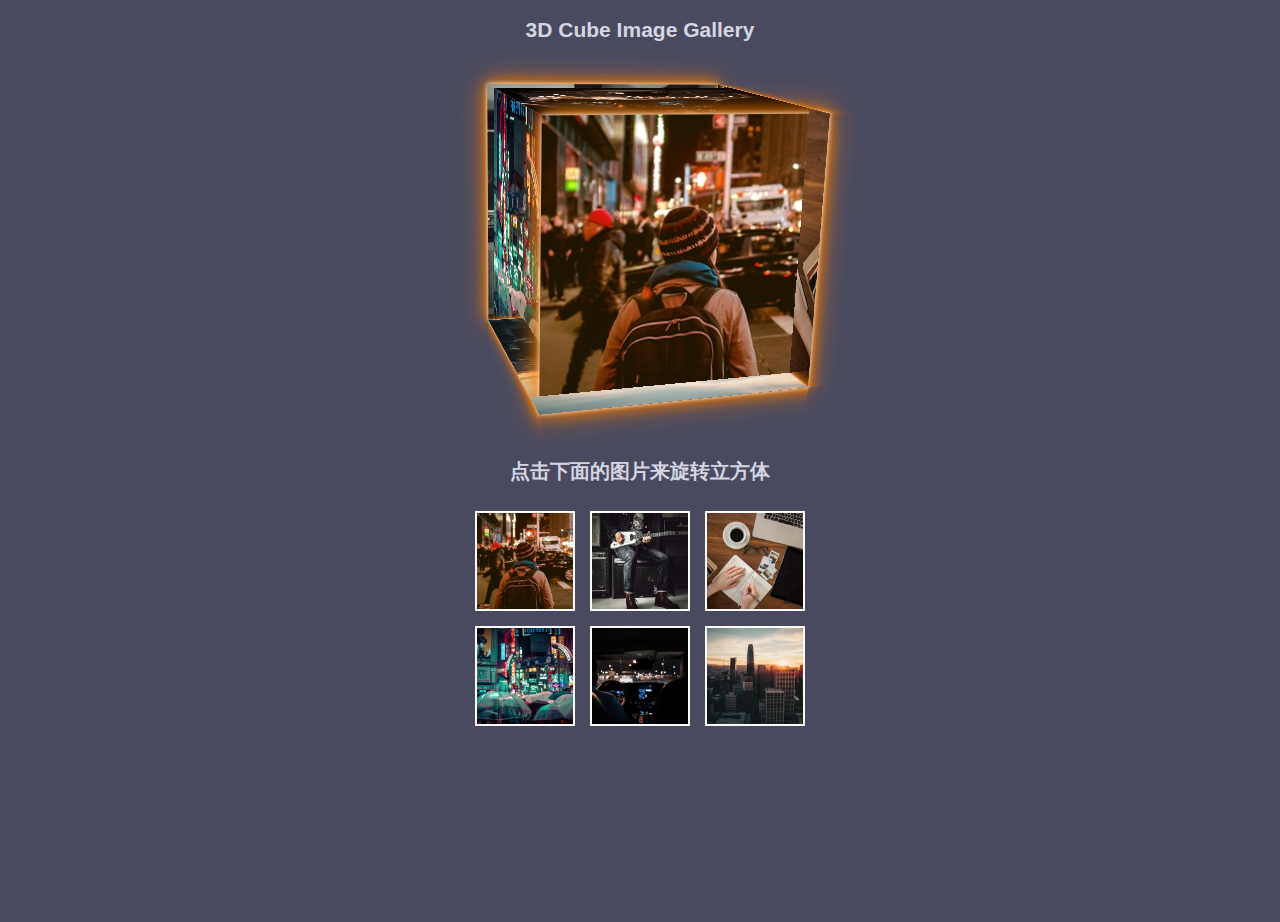
<file: src/3D立方体图片画廊特效/index.html>
<!DOCTYPE html>
<html lang="en">
<head>
    <meta charset="UTF-8">
    <meta name="viewport" content="width=device-width, initial-scale=1.0">
    <meta http-equiv="X-UA-Compatible" content="ie=edge">
    <title>3D立方体图片画廊特效</title>
    <link rel="stylesheet" href="css/style.css">
</head>
<body>
    <div class="htmleaf-container">
        <h1>3D Cube Image Gallery</h1>
        <div class="cube-container">
            <div class="cube initial-position">
                <img src="images/1.jpg" class="cube-face-image image-1">
                <img src="images/2.jpg" class="cube-face-image image-2">
                <img src="images/3.jpg" class="cube-face-image image-3">
                <img src="images/4.jpg" class="cube-face-image image-4">
                <img src="images/5.jpg" class="cube-face-image image-5">
                <img src="images/6.jpg" class="cube-face-image image-6">
            </div>
        </div>
        <h2>点击下面的图片来旋转立方体</h2>
        <div class="image-buttons">
            <input type="image" class="show-image-1" src="images/1.jpg"/>
            <input type="image" class="show-image-2" src="images/2.jpg"/>
            <input type="image" class="show-image-3" src="images/3.jpg"/>
            <input type="image" class="show-image-4" src="images/4.jpg"/>
            <input type="image" class="show-image-5" src="images/5.jpg"/>
            <input type="image" class="show-image-6" src="images/6.jpg"/>
        </div>
    </div>

    <script type="text/javascript">
        window.addEventListener("DOMContentLoaded", function(){
            var cube = document.querySelector(".cube"),
                imageButtons = document.querySelector(".image-buttons");
            var cubeImageClass = cube.classList[1];

            imageButtons.addEventListener('click', function (e) {
                var targetNode = e.target.nodeName,
                    targetClass = e.target.className;
                
                if(targetNode === 'INPUT' && targetClass !== cubeImageClass){
                    console.log("Show Image: " + targetClass.charAt(11));

                    cube.classList.remove(cubeImageClass);
                    cube.classList.add(targetClass);

                    cubeImageClass = targetClass;
                }
            });
        });
    </script>
</body>
</html>
</file>
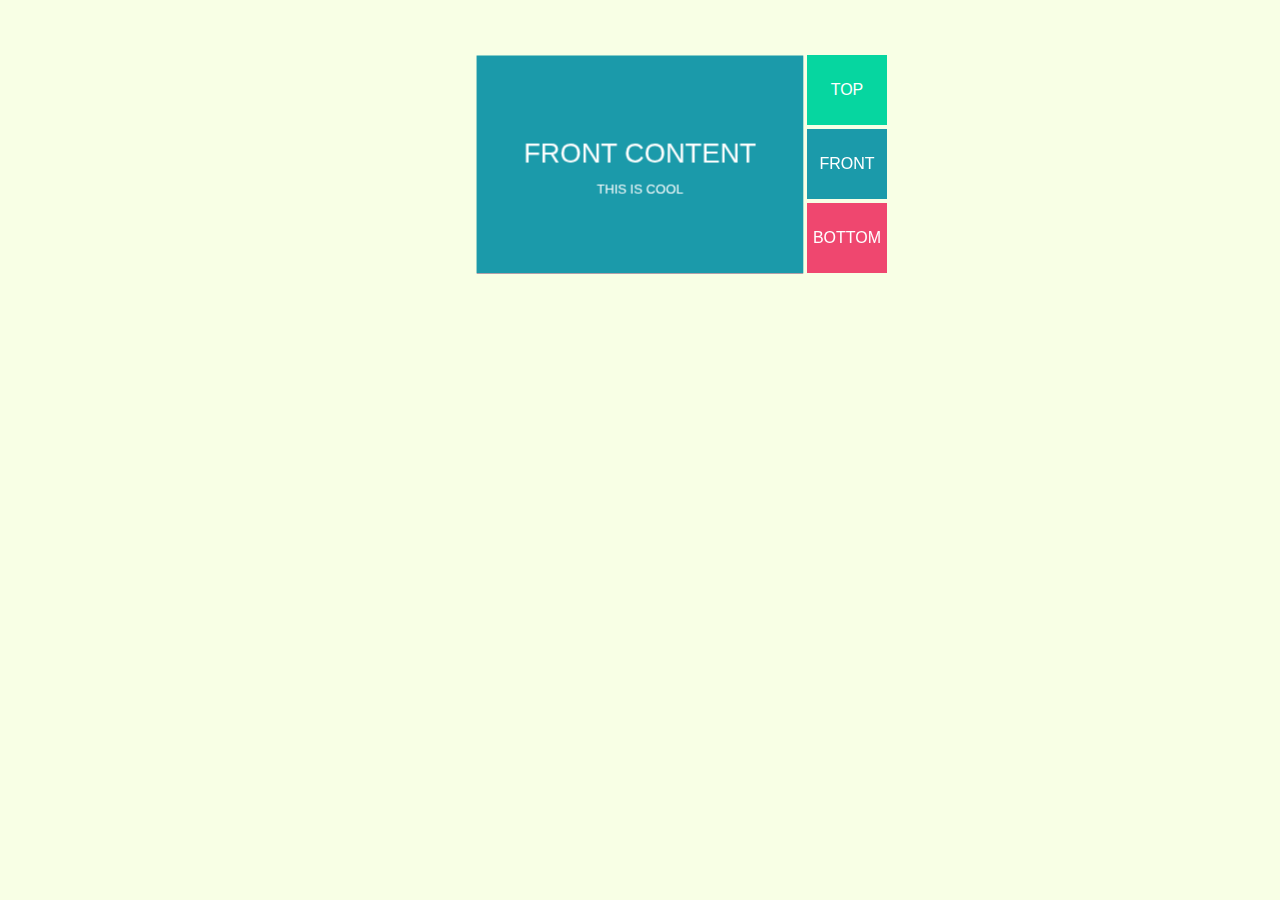
<file: src/3D翻转Tab/Index.html>
<!DOCTYPE html>
<html lang="en">
<head>
    <meta charset="UTF-8">
    <meta name="viewport" content="width=device-width, initial-scale=1.0">
    <meta http-equiv="X-UA-Compatible" content="ie=edge">
    <link rel="stylesheet" href="css/style.css">
    <title>CSS3 3D翻转Tab切换插件DEMO演示</title>
</head>
<body>
    <div class="perspective">
        <label class="tab" for="tab-top">TOP</label>
        <label class="tab" for="tab-front">FRONT</label>
        <label class="tab" for="tab-bottom">BOTTOM</label>
        <input type="radio" name="tabs" id="tab-top">
        <input type="radio" name="tabs" id="tab-front">
        <input type="radio" name="tabs" id="tab-bottom">

        <div class="cube">
            <div class="tab-content">
                <h1>TOP CONTENT</h1>
                <p>THIS IS AWESOME</p>
            </div>
            <div class="tab-content">
                <h1>FRONT CONTENT</h1>
                <p>THIS IS COOL</p>
            </div>
            <div class="tab-content">
                <h1>BOTTOM CONTENT</h1>
                <p>THIS IS SWEET</p>
            </div>
        </div>
    </div>
</body>
</html>
</file>
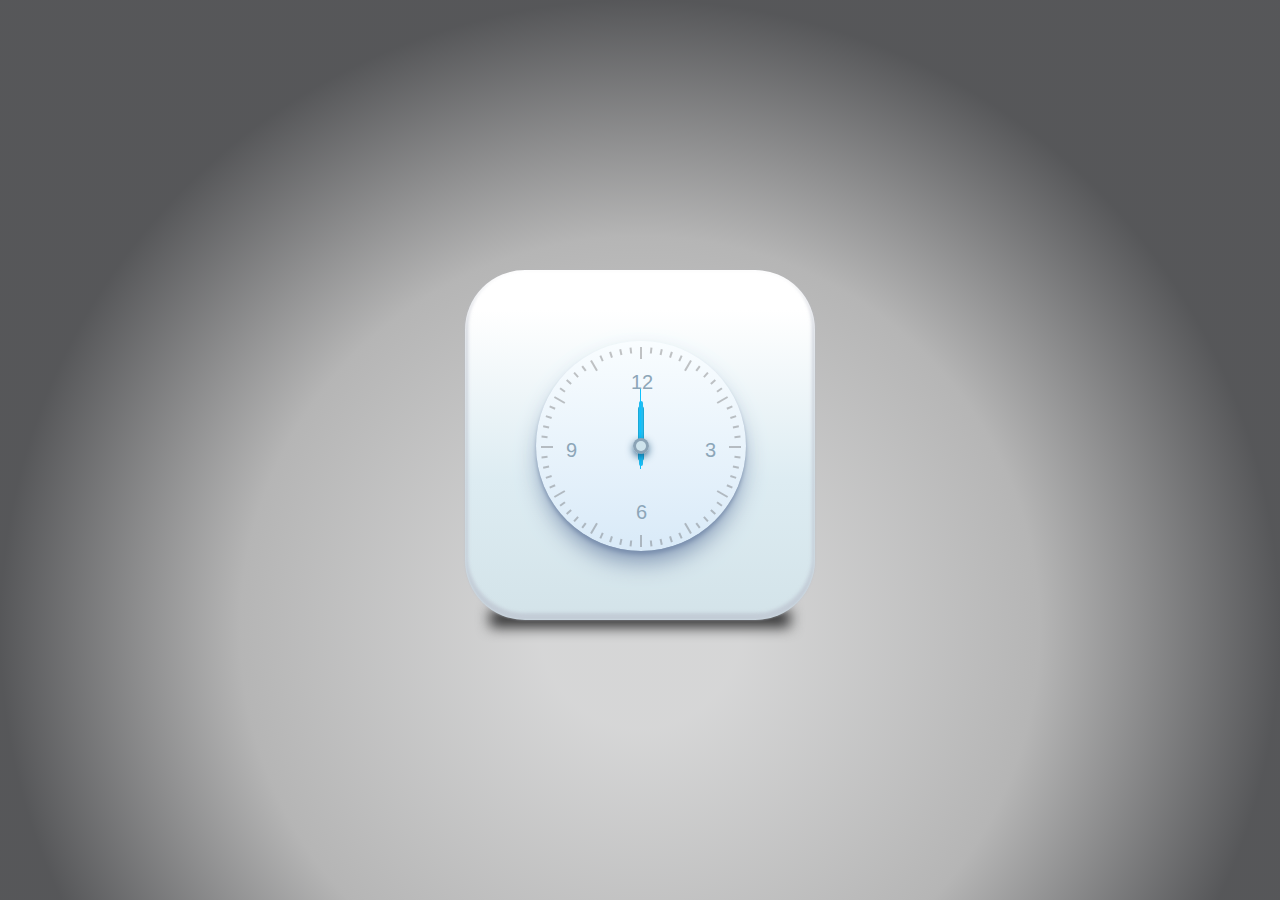
<file: src/可爱的CSS3圆盘时钟动画/index.html>
<!DOCTYPE html>
<html lang="en">
<head>
    <meta charset="UTF-8">
    <meta name="viewport" content="width=device-width, initial-scale=1.0">
    <meta http-equiv="X-UA-Compatible" content="ie=edge">
    <title>可爱的CSS3圆盘时钟动画</title>
    <link rel="stylesheet" href="css/style.css">
    <style id="css">
        #timeList {
            height: 200;
            position: relative;
            list-style-type: none;
            left: 5px;
            top: 6px;
        }
        #timeList li {
            width: 2px;
            height: 6px;
            background: rgba(63, 59, 59, 0.3);
            position: absolute;
            left: 99px;
            top: 0px;
            transform-origin: center 100px;
        }
        #timeList li:nth-of-type(5n+1) {
            height: 12px;
        }
    </style>
</head>
<body>
    <div class="t2">
        <div class="t3">
            <div class="t4">
                <ul id="timeList"></ul>
                <i class="hour hour3">3</i>
                <i class="hour hour6">6</i>
                <i class="hour hour9">9</i>
                <i class="hour hour12">12</i>

                <div id="miao"></div>
                <div id="fen"></div>
                <div id="shi"></div>
                <div id="point"></div>
            </div>
        </div>
    </div>
    
    <script type="text/javascript">
        //先添加时钟刻度
        var oList = document.getElementById('timeList');
        var oCss = document.getElementById('css');

        var aLi = '';
        var sCss = '';
        for(var i=0; i<60; i++){
            sCss += '#timeList li:nth-of-type(' + (i+1) + '){transform: rotate(' + i*6 +'deg);}';
            aLi += '<li></li>';
        }

        oList.innerHTML += aLi;
        oCss.innerHTML += sCss;

        // 设置当前时间
        var miao = document.getElementById('miao');
        var fen = document.getElementById('fen');
        var shi = document.getElementById('shi');

        var clock = setInterval(function(){
            var nowDate = new Date(); // 每次读取当前时间
            var hour = nowDate.getHours();
            var minute = nowDate.getMinutes();
            var second = nowDate.getSeconds();

            var circleHour = hour % 12 * 30;
            shi.style.transform = 'rotate(' + circleHour + 'deg)'; //读取到的时间为24小时制，转换为12小时
            fen.style.transform = 'rotate(' + minute * 6 + 'deg)';
            miao.style.transform = 'rotate(' + second * 6 + 'deg)';
        }, 1000);
    </script>
</body>
</html>
</file>
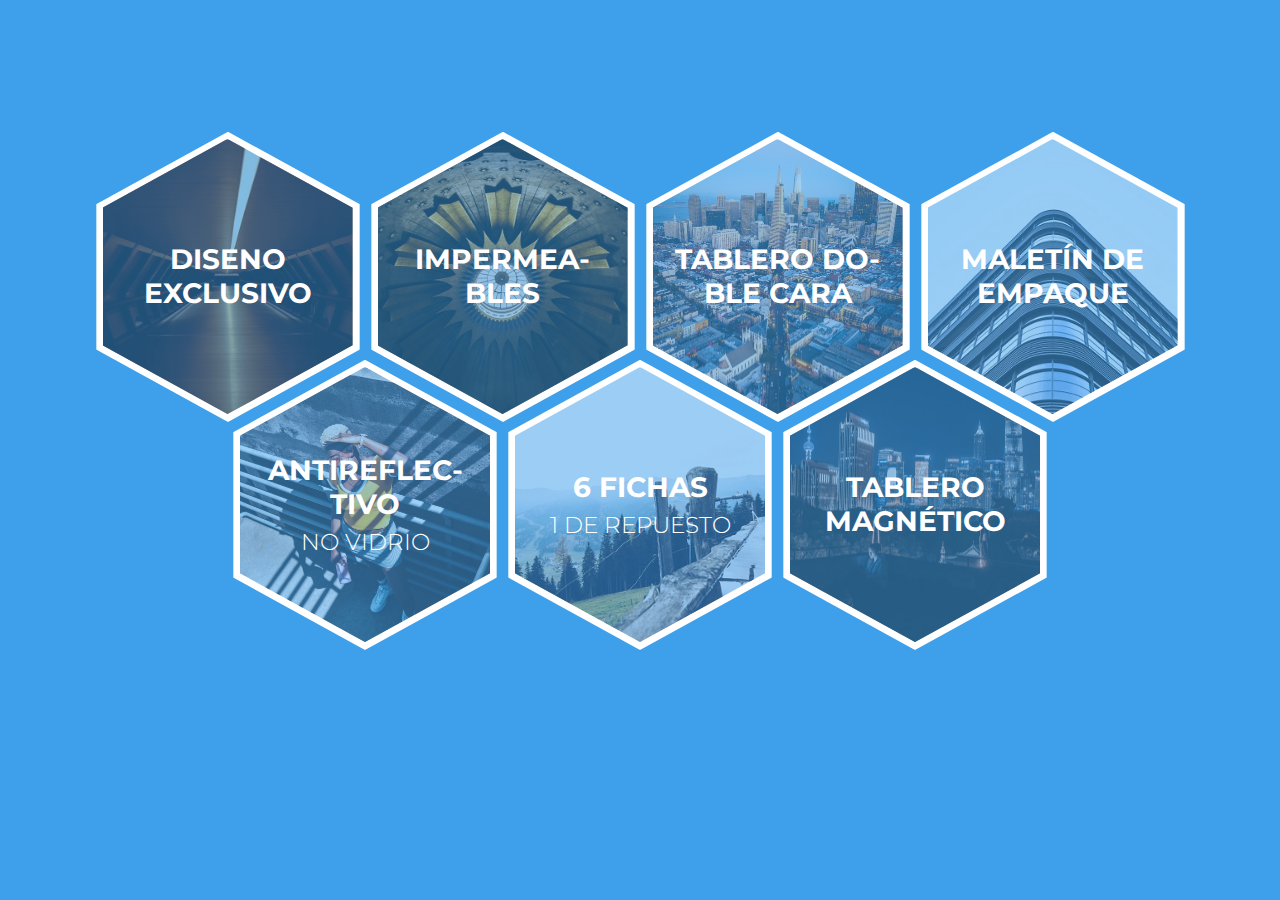
<file: src/基于Flexbox的响应式蜂巢样式布局/index.html>
﻿<!DOCTYPE html>
<html lang="en">
<head>
    <meta charset="UTF-8">
    <meta name="viewport" content="width=device-width, initial-scale=1.0">
    <meta http-equiv="X-UA-Compatible" content="ie=edge">
    <link rel="stylesheet" href="css/style.css">
    <title>基于Flexbox的响应式蜂巢样式布局DEMO演示</title>
</head>
<body>
    <ul class="honeycomb" lang="es">
        <li class="honeycomb-cell">
            <img class="honeycomb-cell__image" src="images/1.jpg">
            <div class="honeycomb-cell__title">Diseno exclusivo</div>
        </li>
        <li class="honeycomb-cell">
            <img class="honeycomb-cell__image" src="images/2.jpg">
            <div class="honeycomb-cell__title">Impermeables</div>
        </li>
        <li class="honeycomb-cell">
            <img class="honeycomb-cell__image" src="images/3.jpg">
            <div class="honeycomb-cell__title">Tablero doble cara</div>
        </li>
        <li class="honeycomb-cell">
            <img class="honeycomb-cell__image" src="images/4.jpg">
            <div class="honeycomb-cell__title">Maletín de empaque</div>
        </li>
        <li class="honeycomb-cell">
            <img class="honeycomb-cell__image" src="images/5.jpg">
            <div class="honeycomb-cell__title">Antireflectivo<small>No vidrio</small></div>
        </li>
        <li class="honeycomb-cell">
            <img class="honeycomb-cell__image" src="images/6.jpg">
            <div class="honeycomb-cell__title">6 fichas<small>1 de repuesto</small></div>
        </li>
        <li class="honeycomb-cell">
            <img class="honeycomb-cell__image" src="images/7.jpg">
            <div class="honeycomb-cell__title">Tablero magnético</div>
        </li>
        <li class="honeycomb-cell honeycomb__placeholder"></li>
    </ul>
</body>
</html>
</file>
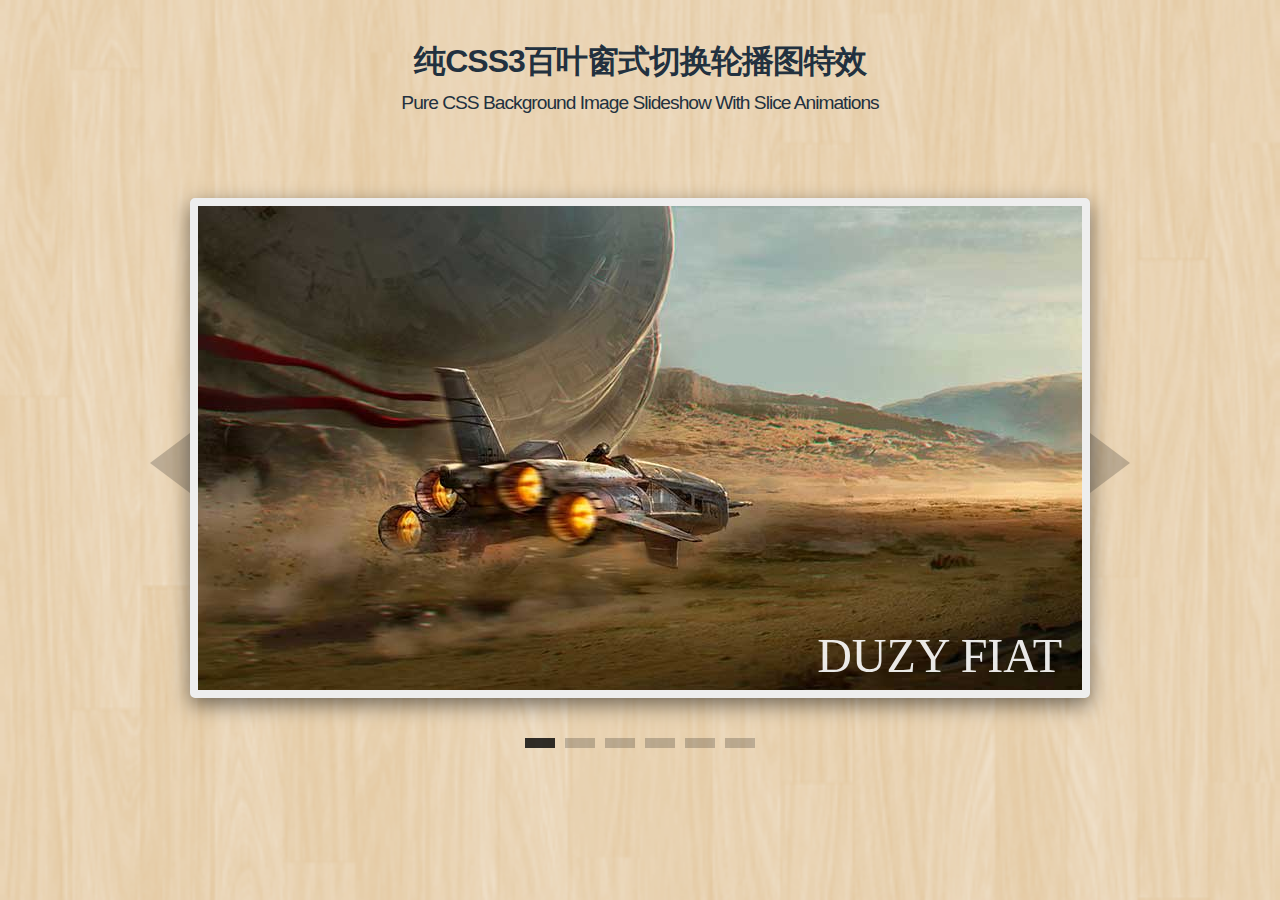
<file: src/百叶窗式轮播图/index.html>
<!DOCTYPE html>
<html lang="en">
<head>
    <meta charset="UTF-8">
    <meta name="viewport" content="width=device-width, initial-scale=1.0">
    <meta http-equiv="X-UA-Compatible" content="ie=edge">
    <title>纯CSS3百叶窗式切换轮播图特效</title>
    <link rel="stylesheet" href="css/style.css">
</head>
<body>
    <div class="htmleaf-container">
        <header class="htmleaf-header">
			<h1>纯CSS3百叶窗式切换轮播图特效 <span>Pure CSS Background Image Slideshow With Slice Animations</span></h1>
        </header>
        <div class="container">
            <input type="radio" name="slides" id="slide1" checked>
            <input type="radio" name="slides" id="slide2">
            <input type="radio" name="slides" id="slide3">
            <input type="radio" name="slides" id="slide4">
            <input type="radio" name="slides" id="slide5">
            <input type="radio" name="slides" id="slide6">

            <div class="slider">
                <div class="captions">
                    <div class="c1">duzy fiat</div>
					<div class="c2">syrenka</div>
					<div class="c3">wartburg</div>
					<div class="c4">warszawa</div>
					<div class="c5">wolga</div>
					<div class="c6">polonez</div>
                </div>
                <div class="img img1">
					<div class="frag frag1"></div>
					<div class="frag frag2"></div>
					<div class="frag frag3"></div>
					<div class="frag frag4"></div>
					<div class="frag frag5"></div>
					<div class="frag frag6"></div>
                </div>
                <div class="img img2">
					<div class="frag frag1"></div>
					<div class="frag frag2"></div>
					<div class="frag frag3"></div>
					<div class="frag frag4"></div>
					<div class="frag frag5"></div>
					<div class="frag frag6"></div>
				</div>
				<div class="img img3">
					<div class="frag frag1"></div>
					<div class="frag frag2"></div>
					<div class="frag frag3"></div>
					<div class="frag frag4"></div>
					<div class="frag frag5"></div>
					<div class="frag frag6"></div>
				</div>
				<div class="img img4">
					<div class="frag frag1"></div>
					<div class="frag frag2"></div>
					<div class="frag frag3"></div>
					<div class="frag frag4"></div>
					<div class="frag frag5"></div>
					<div class="frag frag6"></div>
				</div>
				<div class="img img5">
					<div class="frag frag1"></div>
					<div class="frag frag2"></div>
					<div class="frag frag3"></div>
					<div class="frag frag4"></div>
					<div class="frag frag5"></div>
					<div class="frag frag6"></div>
				</div>
				<div class="img img6">
					<div class="frag frag1"></div>
					<div class="frag frag2"></div>
					<div class="frag frag3"></div>
					<div class="frag frag4"></div>
					<div class="frag frag5"></div>
					<div class="frag frag6"></div>
				</div>
            </div><!-- koniec slidera -->
            <div class="side-controls">
                <label for="slide1"></label>
				<label for="slide2"></label>
				<label for="slide3"></label>
				<label for="slide4"></label>
				<label for="slide5"></label>
				<label for="slide6"></label>
            </div>
            <div class="controls">
				<label for="slide1"></label>
				<label for="slide2"></label>
				<label for="slide3"></label>
				<label for="slide4"></label>
				<label for="slide5"></label>
				<label for="slide6"></label>
			</div>
        </div><!--  end of container -->
    </div>
</body>
</html>
</file>
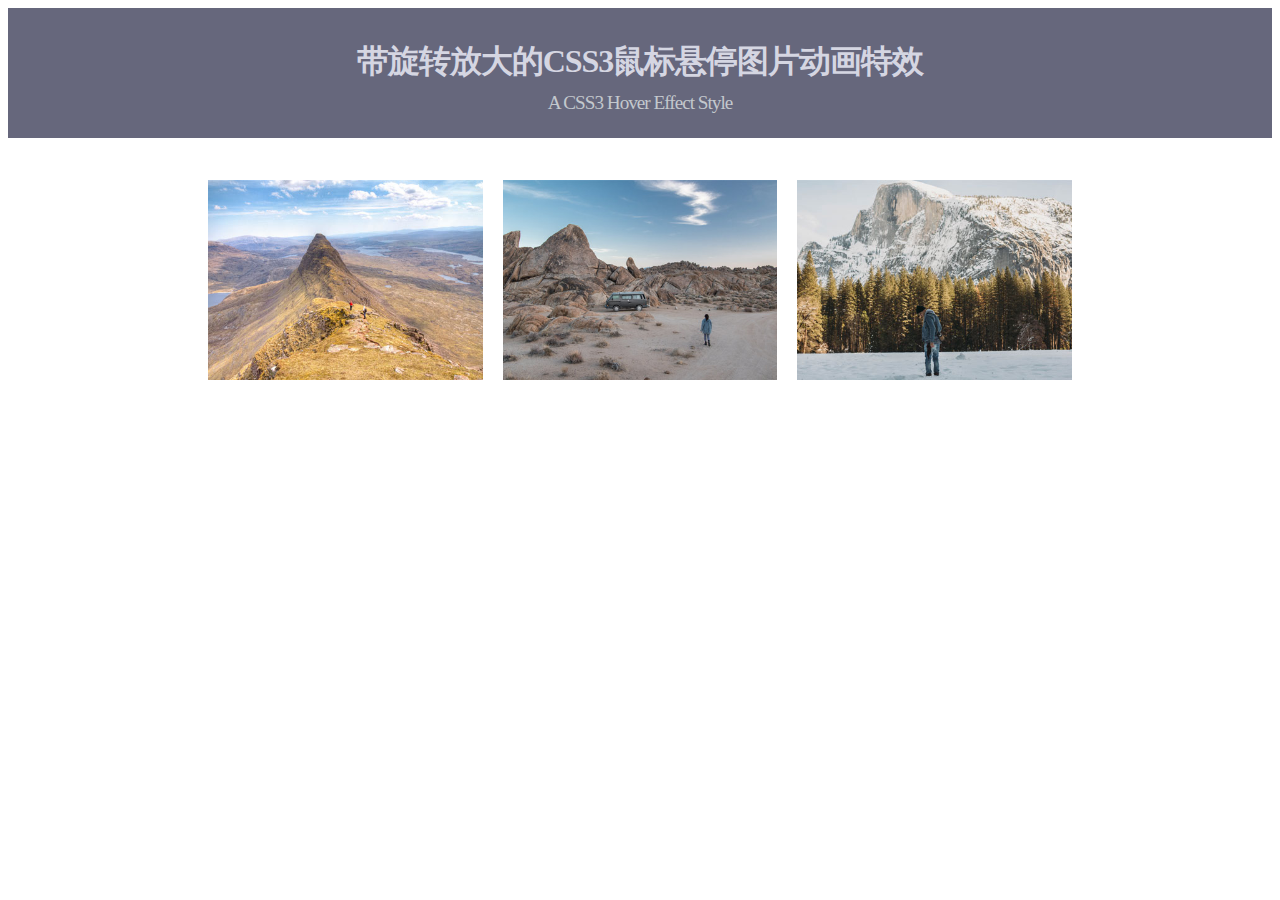
<file: src/鼠标悬停图片动画特效/index.html>
<!DOCTYPE html>
<html lang="en">
<head>
    <meta charset="UTF-8">
    <meta name="viewport" content="width=device-width, initial-scale=1.0">
    <meta http-equiv="X-UA-Compatible" content="ie=edge">
    <title>Document</title>
    <link rel="stylesheet" href="css/style.css">
</head>
<body>
    <div class="htmleaf-container">
        <header class="htmleaf-header">
            <h1>带旋转放大的CSS3鼠标悬停图片动画特效 <span>A CSS3 Hover Effect Style</span></h1>
        </header>

        <div class="demo">
            <div class="container">
                <div class="row">
                    <div class="col-md-4">
                        <div class="box">
                            <img src="images/img-1.jpg" alt="">
                            <div class="box-content">
                                <h3 class="title">Steve Thomas</h3>
                                <span class="post">Web developer</span>
                            </div>
                            <ul class="icon">
                                <li><a href="#"><i class="fa fa-search"></i></a></li>
                                <li><a href="#"><i class="fa fa-link"></i></a></li>
                            </ul>
                        </div>
                    </div>
                    <div class="col-md-4">
	                    <div class="box">
	                        <img src="images/img-2.jpg" alt="">
	                        <div class="box-content">
	                            <h3 class="title">Kristina</h3>
	                            <span class="post">Web designer</span>
	                        </div>
	                        <ul class="icon">
	                            <li><a href="#"><i class="fa fa-search"></i></a></li>
	                            <li><a href="#"><i class="fa fa-link"></i></a></li>
	                        </ul>
	                    </div>
                    </div>
                    <div class="col-md-4">
	                    <div class="box">
	                        <img src="images/img-3.jpg" alt="">
	                        <div class="box-content">
	                            <h3 class="title">Miranda Roy</h3>
	                            <span class="post">Web developer</span>
	                        </div>
	                        <ul class="icon">
	                            <li><a href="#"><i class="fa fa-search"></i></a></li>
	                            <li><a href="#"><i class="fa fa-link"></i></a></li>
	                        </ul>
	                    </div>
	                </div>
                </div>
            </div>
        </div>
    </div>
</body>
</html>
</file>
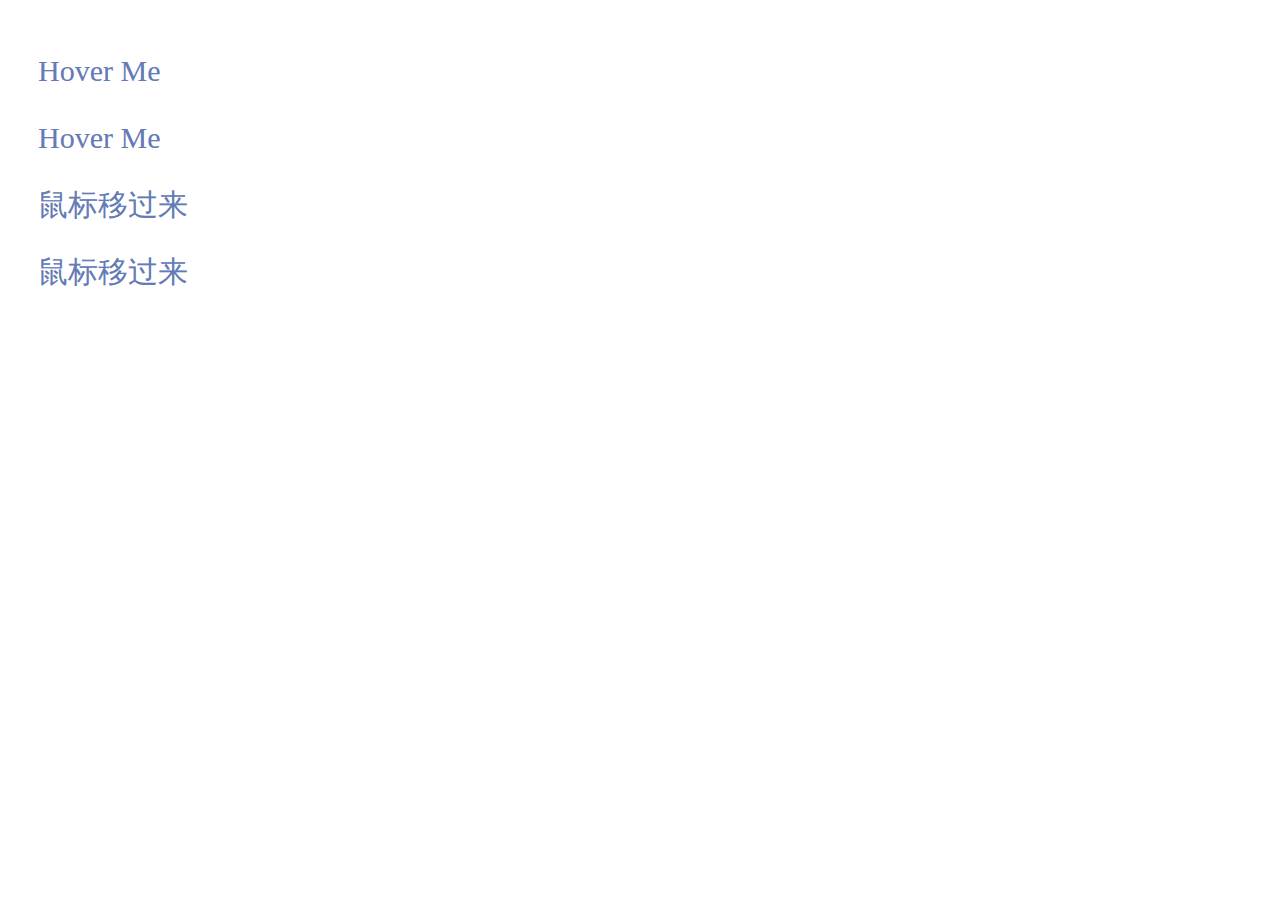
<file: src/鼠标悬停文字幻影/index.html>
<!DOCTYPE html>
<html lang="en">
<head>
    <meta charset="UTF-8">
    <meta name="viewport" content="width=device-width, initial-scale=1.0">
    <meta http-equiv="X-UA-Compatible" content="ie=edge">
    <title>鼠标悬停文字幻影</title>
    <link rel="stylesheet" href="./css/style.css">
</head>
<body>
    <div class="demo" style="min-height: 300px">
        <div class="row">
            <div class="col-sm-3">
                <a href="#" class="link" data-hover="Hover Me">Hover Me</a>
            </div>
            <div class="col-sm-3">
                <a href="#" class="link" data-hover="Hover Me">Hover Me</a>
            </div>

            <div class="col-sm-3">
                <a href="#" class="link font-other" data-hover="鼠标移过来">鼠标移过来</a>
            </div>
            <div class="col-sm-3">
                <a href="#" class="link font-other" data-hover="鼠标移过来">鼠标移过来</a>
            </div>
        </div>
    </div>
</body>
</html>
</file>
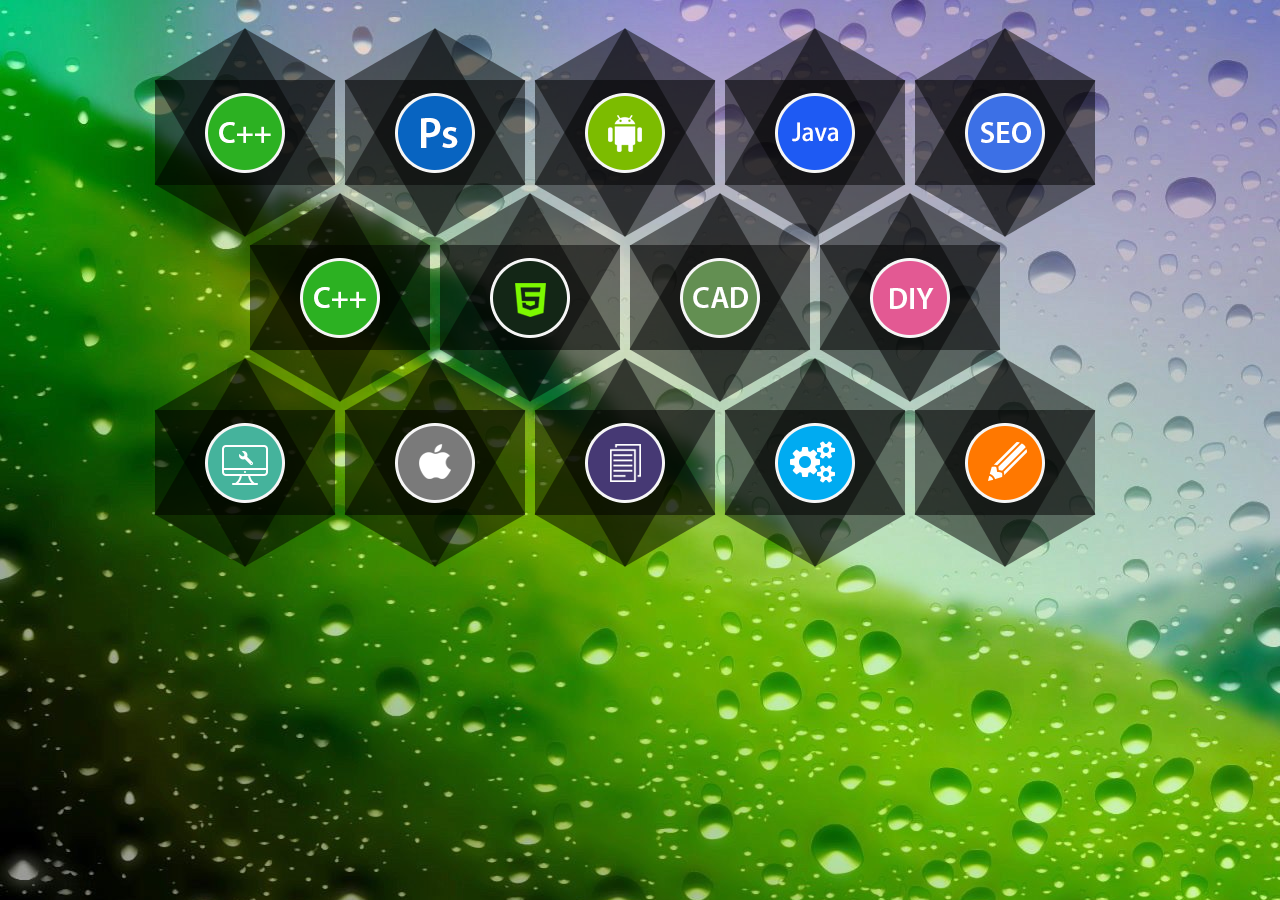
<file: src/鼠标滑过图标放大旋转/index.html>
<!DOCTYPE html>
<html lang="en">
<head>
    <meta charset="UTF-8">
    <meta name="viewport" content="width=device-width, initial-scale=1.0">
    <meta http-equiv="X-UA-Compatible" content="ie=edge">
    <link rel="stylesheet" href="./css/style.css">
    <title>CSS3鼠标滑过图标放大旋转动画DEMO演示</title>
</head>
<body>
    <div id="nav">
        <ul>
            <li><img src="./images/1.png" alt=""></li>
            <li><img src="./images/2.png" alt=""></li>
            <li><img src="./images/3.png" alt=""></li>
            <li><img src="./images/4.png" alt=""></li>
            <li><img src="./images/5.png" alt=""></li>
            <li class="mar"><img src="./images/1.png" alt=""></li>
            <li><img src="./images/7.png" alt=""></li>
            <li><img src="./images/8.png" alt=""></li>
            <li><img src="./images/9.png" alt=""></li>
            <li><img src="./images/10.png" alt=""></li>
            <li><img src="./images/11.png" alt=""></li>
            <li><img src="./images/12.png" alt=""></li>
            <li><img src="./images/13.png" alt=""></li>
            <li><img src="./images/14.png" alt=""></li>
        </ul>
    </div>
</body>
</html>
</file>
<file: src/3D立方体图片画廊特效/css/style.css>
:root {
    font-size: 10px;
    --border-color: #e70;
}
* {
    box-sizing: border-box;
}

body {
    font-weight: 500;
    line-height: 1.5;
    text-align: center;
    min-height: 100vh;
    background: #494A5F;
	color: #D5D6E2;
	font-weight: 500;
	font-size: 1.05em;
	font-family: "Microsoft YaHei","Segoe UI", "Lucida Grande", Helvetica, Arial,sans-serif;
}
h2 {
    font-size: 2rem;
    margin-bottom: 2.5rem;
}

.cube-container {
    position: relative;
    width: 30rem;
    height: 30rem;
    margin: 5rem auto 6rem;
    perspective: 100rem;
}
.cube {
    position: absolute;
    width: 100%;
    height: 100%;
    transform-style: preserve-3d;
    transition: transform 1s cubic-bezier(0.32, 0.05, 0.35, 1.6);
}
.cube-face-image {
    display: block;
    position: absolute;
    box-shadow: 0 0 0.5rem #fff, 
				0 0 1.5rem var(--border-color),
				0 0 3rem var(--border-color);
}
.image-buttons {
    display: grid;
    grid-template-columns: repeat(3, auto);
    grid-gap: 1.5rem;
    justify-content: center;
    margin-bottom: 50px;
}
.image-buttons input {
    width: 100px;
    border: 0.2rem solid #fafafa;
}
.image-buttons input:focus {
    outline: none;
    border: 0.2rem solid var(--border-color);
}

/* Transform images to create cube */

.image-1 {
    transform: translateZ(15rem);
}

.image-2 {
	transform: rotateX(-180deg) translateZ(15rem);
}

.image-3 {
	transform: rotateY(90deg) translateZ(15rem);
}

.image-4 {
	transform: rotateY(-90deg) translateZ(15rem);
}

.image-5 {
	transform: rotateX(90deg) translateZ(15rem);
}

.image-6 {
	transform: rotateX(-90deg) translateZ(15rem);
}

/* Transform cube to show correct image */

.cube.initial-position {
	transform: translateZ(-15rem) translateY(-2rem) rotateX(-15deg) rotateY(18deg) rotateZ(2deg);
}

.cube.show-image-1 {
	transform: translateZ(-15rem);
}

.cube.show-image-2 {
	transform: translateZ(-15rem) rotateX(180deg);
}

.cube.show-image-3 {
	transform: translateZ(-15rem) rotateY(-90deg);
}

.cube.show-image-4 {
	transform: translateZ(-15rem) rotateY(90deg);
}

.cube.show-image-5 {
	transform: translateZ(-15rem) rotateX(-90deg);
}

.cube.show-image-6 {
	transform: translateZ(-15rem) rotateX(90deg);
}
</file>
<file: src/3D翻转Tab/css/style.css>
body{
    background: #F8FFE5;
}

.perspective{
    /* perspective 属性定义 3D 元素距视图的距离，以像素计。该属性允许您改变 3D 元素查看 3D 元素的视图。
    当为元素定义 perspective 属性时，其子元素会获得透视效果，而不是元素本身。 */
    -webkit-perspective: 76em; 
    perspective: 76em;
    /* perspective-origin 属性定义 3D 元素所基于的 X 轴和 Y 轴。该属性允许您改变 3D 元素的底部位置。
    当为元素定义 perspective-origin 属性时，其子元素会获得透视效果，而不是元素本身。
    注释：该属性必须与 perspective 属性一同使用，而且只影响 3D 转换元素。 */
    -webkit-perspective-origin: 50% 50px;
    perspective-origin: 50% 50px;
    width: 494px;
    font-family: 'Roboto', sans-serif;
    font-weight: 100;
    color: #fff;
    text-align: center;
    margin: auto;
}

input{
    display: none;
}

.tab{
    position: absolute;
    width: 80px;
    height: 70px;
    background: pink;
    right: 0;
    line-height: 70px;
    font-weight: 300;
}
.tab:nth-child(1){
    top: -5px;
    background: #06D6A0;
}
.tab:nth-child(2){
    top: 69px;
    background: #1B9AAA;
}
.tab:nth-child(3){
    top: 143px;
    background: #EF476F;
}

.cube{
    position: relative;
    margin: 60px auto;
    width: 300px;
    height: 200px;
    /* transform-origin 属性允许您改变被转换元素的位置。
       transform-origin: x-axis y-axis z-axis; */
    -webkit-transform-origin: 0 100px;
    transform-origin: 0 100px;
    /* transform-style 属性规定如何在 3D 空间中呈现被嵌套的元素。
    transform-style: flat|preserve-3d;
        flat	子元素将不保留其 3D 位置。
        preserve-3d	子元素将保留其 3D 位置。*/
    -webkit-transform-style: preserve-3d;
    transform-style: preserve-3d;
    /* transition 属性是一个简写属性，用于设置四个过渡属性：
    transition-property
    transition-duration
    transition-timing-function
    transition-delay
    注释：请始终设置 transition-duration 属性，否则时长为 0，就不会产生过渡效果。 */
    -webkit-transition: -webkit-transform 0.5s ease-in;
    transition: -webkit-transform 0.5s ease-in;
    transition: transform 0.5s ease-in;
    transition: transform 0.5s ease-in, -webkit-transform 0.5s ease-in;
}

.tab-content{
    width: 300px;
    height: 200px;
    position: absolute;
}
.tab-content h1{
    font-size: 25px;
    margin: 75px 0 10px;
    font-weight: 300;
}
.tab-content p{
    font-size: 12px;
}
.tab-content:nth-child(2){
    /* transform 属性向元素应用 2D 或 3D 转换。该属性允许我们对元素进行旋转、缩放、移动或倾斜。
    语法    transform: none|transform-functions;
    */
    -webkit-transform: translateZ(100px);
    transform: translateZ(100px);
    background: #1B9AAA;
}
.tab-content:nth-child(1){
    -webkit-transform: rotateX(-270deg) translateY(-100px);
    transform: rotateX(-270deg) translateY(-100px);
    -webkit-transform-origin: top left;
    transform-origin: top left;
    background: #06D6A0;
}
.tab-content:nth-child(3){
    -webkit-transform: rotateX(-90deg) translateY(100px);
    transform: rotateX(-90deg) translateY(100px);
    -webkit-transform-origin: bottom center;
    transform-origin: bottom center;
    background: #EF476F;
}

/* :checked ~ 选择器代表取消选中当前项时触发3D旋转 */
#tab-top:checked ~ .cube{
    -webkit-transform: rotateX(-90deg);
    transform: rotateX(-90deg);
}
#tab-front:checked ~ .cube{
    -webkit-transform: rotateX(0deg);
    transform: rotateX(0deg);
}
#tab-bottom:checked ~ .cube{
    -webkit-transform: rotateX(90deg);
    transform: rotateX(90deg);
}
</file>
<file: src/可爱的CSS3圆盘时钟动画/css/style.css>
body, div, p, span, ul, li, ol, dl, dt, dd {
    margin: 0;
    padding: 0;
}
body, html {
    height: 100%;
    width: 100%;
}

.t2 {
    position: relative;
    width: 100%;
    height: 100%;
    /* radial-gradient 径向渐变创建 "图像" */
    background-image: radial-gradient(farthest-side ellipse at 50% 70%, hsla(210, 1%, 78%, 0.73) 100px, rgba(150, 150, 150, 0.7) 400px, hsla(225, 4%, 18%, 0.8) 100%);
    z-index: -3;  
}

.t3 {
    position: absolute;
    left: 50%;
    margin-left: -175px;
    top: 30%;
    height: 350px;
    width: 350px;
    border-radius: 60px;
    background: #fff;
    /* linear-gradient 线性渐变 */
    background-image: linear-gradient(#ffffff 40px, #ddecf2 210px, #d3e3e9);
}

.t3::before {
    content: '';
    position: absolute;
    box-shadow: 0px -4px 3px 3px #b8bdca inset;
    border-radius: 60px;
    opacity: 0.6;
    height: 100%;
    width: 100%;
    /* 设置对象模糊效果 */
    -webkit-filter: blur(1px);
    z-index: 2;
}

.t3::after{
    content: '';
    height: 17px;
    width: 300px;
    position: absolute;
    top: 97%;
    margin-left: 25px;
    background: #2a2a2b;
    -webkit-filter: blur(7px);
    z-index: -1;
}

.t4 {
    position: relative;
    margin: 71px;
    width: 210px;
    height: 210px;
    border-radius: 50%;
    background-image: linear-gradient(#f9fdff, #d9eaf8);
    box-shadow: 0px 0px 28px -8px #eaf7fb;
    z-index: 11;
    font-size: 20px;
    color: #8da6b8;
    font-family: Arial, Helvetica, sans-serif;
}

.t4 i {
    font-style: normal;
}

.hour {
    position: absolute;
}

.hour3 {
    right: 30px;
    top: 50%;
    margin-top: -7px;
}

.hour6 {
    left: 50%;
    bottom: 27px;
    margin-left: -5px;
}

.hour9 {
    left: 30px;
    top: 50%;
    margin-top: -7px;
}

.hour12 {
    left: 50%;
    top: 30px;
    margin-left: -10px;
}

.t4::before {
    content: '';
    position: absolute;
    width: 210px;
    height: 210px;
    border-radius: 50%;
    box-shadow: 0px 15px 24px -5px #7a8fae;
    z-index: 10;
}

.t4::after {
    content: '';
    left: 0px;
    top: 0px;
    position: absolute;
    width: 210px;
    height: 210px;
    border-radius: 50%;
    box-shadow: 0px 4px 4px -1px #7a8fae;
    z-index: 9;
}

#miao, #fen, #shi {
    position: absolute;
    left: 50%;
    height: 210px;
    width: 10px;
    margin-left: -5px;
}

#miao {
    z-index: 23;
}

#fen {
    z-index: 22;
}

#shi {
    z-index: 21;
}

#shi::after {
    content: '';
    height: 55px;
    width: 6px;
    position: absolute;
    top: 65px;
    left: 2px;
    background: #1aa9d8;
    border-radius: 8px 8px 8px 8px;
    z-index: -1;
}

#fen:after{
    content: "";
    height: 65px;
    width: 4px;
    position: absolute;
    top: 60px;
    left:3px;
    background: #23bcef;
    border-radius: 8px 8px 8px 8px;
    z-index: -1;
}

#miao:after{
    content: "";
    height: 80px;
    width: 1px;
    position: absolute;
    top: 48px;
    left:4px;
    background: #0dc1fd;
    z-index: -1;
    /*box-shadow: 5px 10px 8px 3px #B2C3D4;*/
}

#point {
    position: absolute;
    left: 50%;
    top: 50%;
    width: 16px;
    height: 16px;
    margin-left: -8px;
    margin-top: -8px;
    z-index: 999;
    border-radius: 50%;  
    box-shadow: 0px 3px 8px -1px #0f4873;
}

#point::before, #point::after {
    content: '';
    height: 10px;
    width: 10px;
    position: absolute;
    top: 0%;
    background: #8ba3b6;
    border-radius: 50%;
    z-index: 1;
}

#point::before {
    width: 16px;
    height: 16px;
}

#point::after {
    background: #cee3ec;
    left: 3px;
    top: 3px;
}
</file>
<file: src/基于Flexbox的响应式蜂巢样式布局/css/style.css>
@import url("https://fonts.googleapis.com/css?family=Montserrat:400,700");
body {
    font-family: 'Montserrat', sans-serif;
    background: #3ea0eb;
}
*, *::before, *::after {
    box-sizing: border-box;
}

.honeycomb {
    display: flex;
    /* flex-wrap 属性用于指定弹性盒子的子元素换行方式。 */
    flex-wrap: wrap;
    list-style: none;
    /* justify-content 用于设置或检索弹性盒子元素在主轴（横轴）方向上的对齐方式 
    flex-start	默认值。项目位于容器的开头。
    flex-end	项目位于容器的结尾。
    center	项目位于容器的中心。
    space-between	项目位于各行之间留有空白的容器内。
    space-around	项目位于各行之前、之间、之后都留有空白的容器内。
    */
    justify-content: center;
    /* align-items 属性定义flex子项在flex容器的当前行的侧轴（纵轴）方向上的对齐方式。
    提示：使用每个弹性对象元素的 align-self 属性可重写 align-items 属性。 */
    align-items: center;
    max-width: 1200px;
    margin: 0 auto;
    padding: 0;
    /* Y轴方向即向下移动134.375个像素 */
    -webkit-transform: translateY(134.375px);
    transform: translateY(134.375px);
}
.honeycomb-cell {
    /* flex 属性用于指定弹性子元素如何分配空间。 */
    flex: 0 1 250px;
    max-width: 250px;
    height: 137.5px;
    margin: 65.4761904762px 12.5px 25px;
    position: relative;
    padding: 0.5em;
    text-align: center;
    z-index: 1;
}
.honeycomb-cell__title {
    height: 100%;
    display: flex;
    flex-direction: column;
    justify-content: center;
    /* 属性 hyphens 告知浏览器在换行时如何使用连字符连接单词。
    可以完全阻止使用连字符，也可以控制浏览器什么时候使用，或者让浏览器决定什么时候使用
    word-break，word-wrap属性也是用来设置单词换行方式的
    */
    -webkit-hyphens: auto;
    -ms-hyphens: auto;
    hyphens: auto;
    word-break: break-word;
    /* text-transform 属性控制文本的大小写。 uppercase 仅有大写 */
    text-transform: uppercase;
    color: #fff;
    font-weight: 700;
    font-size: 1.75em;
    transition: opacity 350ms;
}
.honeycomb-cell__title > small {
    font-weight: 300;
    margin-top: 0.25em;
}
.honeycomb-cell__image {
    /* object-fit （image,video）自适应 适配响应式布局
    fill: 中文释义“填充”。默认值。替换内容拉伸填满整个content box, 不保证保持原有的比例。
    contain: 中文释义“包含”。保持原有尺寸比例。保证替换内容尺寸一定可以在容器里面放得下。因此，此参数可能会在容器内留下空白。
    cover: 中文释义“覆盖”。保持原有尺寸比例。保证替换内容尺寸一定大于容器尺寸，宽度和高度至少有一个和容器一致。因此，此参数可能会让替换内容（如图片）部分区域不可见。
    none: 中文释义“无”。保持原有尺寸比例。同时保持替换内容原始尺寸大小。
    scale-down: 中文释义“降低”。就好像依次设置了none或contain, 最终呈现的是尺寸比较小的那个。 */
    -o-object-fit: cover;
    object-fit: cover;
    -o-object-position: center;
    object-position: center;
}
.honeycomb-cell::before, .honeycomb-cell::after {
    content: '';
}
.honeycomb-cell::before, .honeycomb-cell::after, .honeycomb-cell__image {
    top: -50%;
    left: 0;
    width: 100%;
    height: 200%;
    display: block;
    position: absolute;
    /* clip-path属性可以创建一个只有元素的部分区域可以显示的剪切区域。区域内的部分显示，
    区域外的隐藏。剪切区域是被引用内嵌的URL定义的路径或者外部svg的路径，或者作为一个形状
    例如circle().。clip-path属性代替了现在已经弃用的剪切 clip属性。 */
    -webkit-clip-path: polygon(50% 0%, 100% 25%, 100% 75%, 50% 100%, 0% 75%, 0% 25%);
    clip-path: polygon(50% 0%, 100% 25%, 100% 75%, 50% 100%, 0% 75%, 0% 25%);
    z-index: -1;
}
.honeycomb-cell::before {
    /* ::before配合transform属性的scale缩放功能，使得图片周围呈现一定宽度 #fff 颜色的边框 */
    background: #fff;
    -webkit-transform: scale(1.055);
    transform: scale(1.055);
}
.honeycomb-cell::after {
    /* ::after配合transition属性的动画功能，使得图片表面附上半透明 #3ea0eb 颜色 */
    background: #3ea0eb;
    opacity: 0.5;
    transition: opacity 350ms;
}
.honeycomb-cell:hover .honeycomb-cell__title {
    /* 鼠标滑过时，图片内颜色不可见 */
    opacity: 0;
}
.honeycomb-cell:hover::before {
    background: #72f88e;
}
.honeycomb-cell:hover::after {
    /* 图片表面不再覆盖任何颜色 */
    opacity: 0;
}
.honeycomb__placeholder {
    display: none;
    opacity: 0;
    width: 250px;
    margin: 0 12.5px;
}

/* media实现网页布局自适应 */
@media (max-width: 550) {
    .honeycomb-cell {
        margin: 81.25px 25px;
    }
}
@media (min-width: 550px) and (max-width: 825px) {
    .honeycomb-cell:nth-child(3n) {
        margin-right: calc(50% - 125px);
        margin-left: calc(50% - 125px);
    }

    .honeycomb__placeholder:nth-child(3n + 5) {
        display: block;
    }
}
@media (min-width: 825px) and (max-width: 1100px) {
    .honeycomb-cell:nth-child(5n + 4) {
      margin-left: calc(50% - 275px);
    }
  
    .honeycomb-cell:nth-child(5n + 5) {
      margin-right: calc(50% - 275px);
    }
  
    .honeycomb__placeholder:nth-child(5n), .honeycomb__placeholder:nth-child(5n + 3) {
      display: block;
    }
}
@media (min-width: 1100px) {
    .honeycomb-cell:nth-child(7n + 5) {
      margin-left: calc(50% - 400px);
    }
  
    .honeycomb-cell:nth-child(7n + 7), .honeycomb-cell:nth-child(7n + 5):nth-last-child(2) {
      margin-right: calc(50% - 400px);
    }
  
    .honeycomb__placeholder:nth-child(7n + 7), .honeycomb__placeholder:nth-child(7n + 9), .honeycomb__placeholder:nth-child(7n + 11) {
      display: block;
    }
}
</file>
<file: src/百叶窗式轮播图/css/style.css>
* {
    box-sizing: border-box;
}
body {
    background-image: url(../images/retina_wood.png);
    background-size: 100%;
}
.htmleaf-header{
	padding: 1em 190px 1em;
	letter-spacing: -1px;
	text-align: center;
	/*background: #66677c;*/
}
.htmleaf-header h1 {
	color: #22313f;
	font-weight: 600;
	font-size: 2em;
	line-height: 1;
	margin-bottom: 0;
	font-family: "Microsoft YaHei","宋体","Segoe UI", "Lucida Grande", Helvetica, Arial,sans-serif, FreeSans, Arimo;
}
.htmleaf-header h1 span {
	font-family: "Microsoft YaHei","宋体","Segoe UI", "Lucida Grande", Helvetica, Arial,sans-serif, FreeSans, Arimo;
	display: block;
	font-size: 60%;
	font-weight: 400;
	padding: 0.8em 0 0.5em 0;
	color: #22313f;
}
.container {
    position: relative;
    width: 900px;
    height: 500px;
    margin: 60px auto 100px;
}
.slider, .img {
    width: inherit;
    height: inherit;
}
.slider {
    position: relative;
    overflow: hidden;
    background-color: #000;
    border: 8px solid #eee;
    border-radius: 5px;
    box-shadow: 0 7px 20px rgba(0, 0, 0, 0.5);
}
.img {
    position: absolute;
    margin-left: -8px;
    perspective: 500px;
}
.img1 .frag {background-image: url(../images/1.jpg)}
.img2 .frag {background-image: url(../images/2.jpg)}
.img3 .frag {background-image: url(../images/3.jpg)}
.img4 .frag {background-image: url(../images/4.jpg)}
.img5 .frag {background-image: url(../images/5.jpg)}
.img6 .frag {background-image: url(../images/6.jpg)}

.frag {
    width: 150px;
    height: inherit;
    float: left;
    opacity: 0;
    z-index: 0;
    transform-origin: center right;
    transform: rotateY(90deg) translateZ(100px) scale(1.5);
    transition: transform 0.6s, opacity 0.6s, -webkit-filter 2s ease-out;
    -webkit-filter: saturate(0) blur(10px) brightness(0.6) contrast(4);
}

.img .frag2 {
    background-position: -150px 0;
    transition-delay: 0.2s;
}
.img .frag3 {
    background-position: -300px 0;
	transition-delay: .4s;
}
.img .frag4  {
	background-position: -450px 0;
	transition-delay: .6s;
}
.img .frag5  {
	background-position: -600px 0;
	transition-delay: .8s;
}
.img .frag6  {
	background-position: -750px 0;
	transition-delay: 1s;
}
#slide1:checked ~ .slider .img1 .frag,
#slide2:checked ~ .slider .img2 .frag,
#slide3:checked ~ .slider .img3 .frag,
#slide4:checked ~ .slider .img4 .frag,
#slide5:checked ~ .slider .img5 .frag,
#slide6:checked ~ .slider .img6 .frag {
	transform: rotateY(0) translateZ(0) scale(1);
	-webkit-filter: saturate(1) blur(0) brightness(1) contrast(1);
	opacity: 1;
	z-index: 1;
}
.controls {
	position: absolute;
	bottom: -50px;
	left: 50%; 
	margin-left: -115px; /*(6elem30px+5el10px)/2=115px*/

}
.controls label {
	display: block;
	height: 10px;
	width: 30px;
	float: left;
	background-color: #000;
	margin-right: 10px;
	cursor: pointer;
	opacity: .2;
	transition:opacity .5s;
}
.controls label:hover,
.side-controls label:hover,
#slide1:checked ~ .controls label:nth-of-type(1),
#slide2:checked ~ .controls label:nth-of-type(2),
#slide3:checked ~ .controls label:nth-of-type(3),
#slide4:checked ~ .controls label:nth-of-type(4),
#slide5:checked ~ .controls label:nth-of-type(5),
#slide6:checked ~ .controls label:nth-of-type(6) {
	opacity: .8;
}
.side-controls label {
	position: absolute;
	display: block;
	border-top: 30px solid transparent;
	border-bottom: 30px solid transparent;
	top: 50%;	
	margin-top: -15px;
	cursor: pointer;
	opacity: .2;
	transition:opacity .5s;
}
#slide1:checked ~ .side-controls label:nth-of-type(6),
#slide2:checked ~ .side-controls label:nth-of-type(1),
#slide3:checked ~ .side-controls label:nth-of-type(2),
#slide4:checked ~ .side-controls label:nth-of-type(3),
#slide5:checked ~ .side-controls label:nth-of-type(4),
#slide6:checked ~ .side-controls label:nth-of-type(5) {
	left: -40px;
	border-right: 40px solid #000;
}
#slide1:checked ~ .side-controls label:nth-of-type(2),
#slide2:checked ~ .side-controls label:nth-of-type(3),
#slide3:checked ~ .side-controls label:nth-of-type(4),
#slide4:checked ~ .side-controls label:nth-of-type(5),
#slide5:checked ~ .side-controls label:nth-of-type(6),
#slide6:checked ~ .side-controls label:nth-of-type(1) {
	right: -40px;
	border-left: 40px solid #000;
}
.slider {
	background-color: #000;
}
.container > input {
	display:none;
}
.captions > div {
	position: absolute;
	right: 20px;
	bottom: 7px;
	color: transparent;
	text-shadow: 0 0 60px transparent;
	font-size: 3em;
	z-index: 1;
	text-transform: uppercase;
	transition: text-shadow 2s;

}
#slide2:checked ~ .slider .captions .c2,
#slide1:checked ~ .slider .captions .c1,
#slide3:checked ~ .slider .captions .c3,
#slide4:checked ~ .slider .captions .c4,
#slide5:checked ~ .slider .captions .c5,
#slide6:checked ~ .slider .captions .c6 {
	text-shadow: 0 0 0 rgba(255,255,255,.9)
}
</file>
<file: src/鼠标悬停图片动画特效/css/style.css>
.htmleaf-container {
    margin: 0 auto;
}
.htmleaf-header{
    padding: 1em 190px 1em;
    letter-spacing: -1px;
    text-align: center;
    background: #66677c;
}
.htmleaf-header h1{
    color: #D5D6E2;
    font-weight: 600;
    font-size: 2em;
    line-height: 1;
    margin-bottom: 0;
}
.htmleaf-header h1 span {
    display: block;
    font-size: 60%;
    font-weight: 400;
    padding: 0.8em 0 0.5em 0;
    color: #c3c8cd;
}

.demo {
    padding: 2em 0;
}

.row {
    margin: 0 auto;
    display: flex;
    padding: 10px 20px 10px 20px;
    width: 70%;
}
.col-md-4 {
    padding: 0 10px 0 10px;
    width: 600px;
    height: 500px;
}

.box{
    font-family: 'Ubuntu', sans-serif;
    position: relative;
    overflow: hidden;
}
.box::before {
    content: '';
    background: linear-gradient(45deg, rgba(103, 178, 111, 0.6), rgba(76, 162, 205, 0.6));
    height: 100%;
    width: 100%;
    opacity: 0;
    /* filter 属性定义了元素(通常是<img>)的可视效果(例如：模糊与饱和度)。 */
    filter: blur(10px);
    transform: scale(1) rotate(180deg);
    position: absolute;
    left: 0;
    top: 0;
    z-index: 1;
    transition: all 0.4s ease-in-out;
}
.box:hover::before {
    box-shadow: 0 0 10px 2px #555;
    opacity: 1;
    filter: blur(0);
    transform: scale(0.92, 0.9) rotate(0);
}
.box img {
    width: 100%;
    height: auto;
    transition: all 0.5s ease-in-out;
}
.box:hover img {
    transform: scale(1.9) rotate(45deg);
}
.box .box-content {
    color: #fff;
    text-align: center;
    width: 100%;
    opacity: 0;
    transform: translateX(-50%) translateY(-50%) scale(3);
    position: absolute;
    top: 50%;
    left: 50%;
    z-index: 1;
    transition: all 0.5s ease;
}
.box:hover .box-content {
    opacity: 1;
    transform: translateX(-50%) translateY(-50%) scale(1);
}
.box .title {
    font-size: 25px;
    font-weight: 700;
    letter-spacing: 1px;
    text-transform: uppercase;
    margin: 0;
}
.box .post{
    font-size: 16px;
    text-transform: capitalize;
}
.box .icon{
    padding: 0;
    margin: 0;
    list-style: none;
    filter: blur(10px);
    transform: scale(0);
    position: absolute;
    right: 20px;
    bottom: 20px;
    z-index: 2;
    transition: all 0.5s ease 0.2s;
}
.box:hover .icon{
    transform: scale(1);
    filter: blur(0);
}
.box .icon li{ display: inline-block; }
.box .icon li a{
	color: #fff;
	background: rgba(255,255,255,0.2);
	font-size: 20px;
	text-align: center;
	line-height: 40px;
	height: 40px;
	width: 40px;
	margin: 0 3px;
	display: block;
	position: relative;
	transition: all 0.3s;
}
.box .icon li a:hover{
	text-shadow: 0 0 6px #555;
	box-shadow: 0 0 5px #555;
}

@media only screen and (max-width:990px){
	.box{ margin-bottom: 30px; }
}
@media only screen and (max-width:479px){
	.box .title{ font-size: 20px; }
}
</file>
<file: src/鼠标悬停文字幻影/css/style.css>
.demo {
    padding: 20px 0;
}
.row{
    padding: 10px;
}
.col-sm-3{
    padding: 20px;
}
.link {
    color: rgba(50, 79, 158, 0.5);
    font-family: 'Courgette', cursive;
    font-size: 30px;
    line-height: 25px;
    display: inline-block;
    position: relative;
    z-index: 1;
    transition: all 0.5s;
    text-decoration: none;
}
.font-other{
    font-family: "Microsoft YaHei","Segoe UI", "Lucida Grande", Helvetica, Arial,sans-serif;
}
.link:hover{color: transparent; }
.link::before, .link::after{
    content: attr(data-hover);
    /* white-space: nowrap 段落中的文本，不进行换行 */
    white-space: nowrap;
    position: absolute;
    left: 0;
    top: 0;
    height: 100%;
    width: 100%;
    transition: all 0.5s;
}
.link::after{
    color: #c22828;
    opacity: 0;
    left: -10px;
}
.link:hover::before{
    left: 15px;
    opacity: 0;
}
.link:hover::after{
    left: 0;
    opacity: 1;
    text-decoration: underline;
    transition-delay: 0.1s;
}
@media only screen and (max-width: 990px){
    .link span{font-size: 20px;}
}
@media only screen and (max-width: 767px){
    .link{margin: 0 0 30px;}
}
</file>
<file: src/鼠标滑过图标放大旋转/css/style.css>
* {
    margin: 0px;
    padding: 0px;
}
body {
    background-image: url('../images/bodyBg.jpg');
}

#nav {
    width: 980px;
    height: 350px;
    margin: 50px auto;
}
#nav ul li {
    list-style: none;
    background: rgba(0, 0, 0, 0.5);
    height: 105px;
    width: 180px;
    float: left;
    margin: 30px 5px;
    position: relative;
}
#nav ul li::before {
    content: '';
    height: 105px;
    width: 180px;
    background: rgba(0, 0, 0,0.5);
    position: absolute;
    top: 0px;
    left: 0px;
    transform: rotate(60deg);
    -webkit-transform: rotate(60deg);
    -moz-transform: rotate(60deg);
}
#nav ul li::after {
    content: '';
    height: 105px;
    width: 180px;
    background: rgba(0, 0, 0, 0.5);
    position: absolute;
    top: 0px;
    left: 0px;
    z-index: 1;
    transform: rotate(-60deg);
    -webkit-transform: rotate(-60deg);
    -moz-transform: rotate(-60deg);
}
#nav ul li.mar {
    margin-left: 100px;
}
#nav ul li img {
    top: 0px;
    left: 0px;
    right: 0px;
    bottom: 0px;
    margin: auto;
    z-index: 2;
    position: absolute;
    transition: 1s;
    -webkit-transition: 1s;
    -moz-transition: 1s;
}
#nav ul li img:hover {
    -webkit-transform: rotate(360deg) scale(1.5);
    -moz-transform: rotate(360deg) scale(1.5);
    -ms-transform: rotate(360deg) scale(1.5);
    -o-transform: rotate(360deg) scale(1.5);
}
</file>
